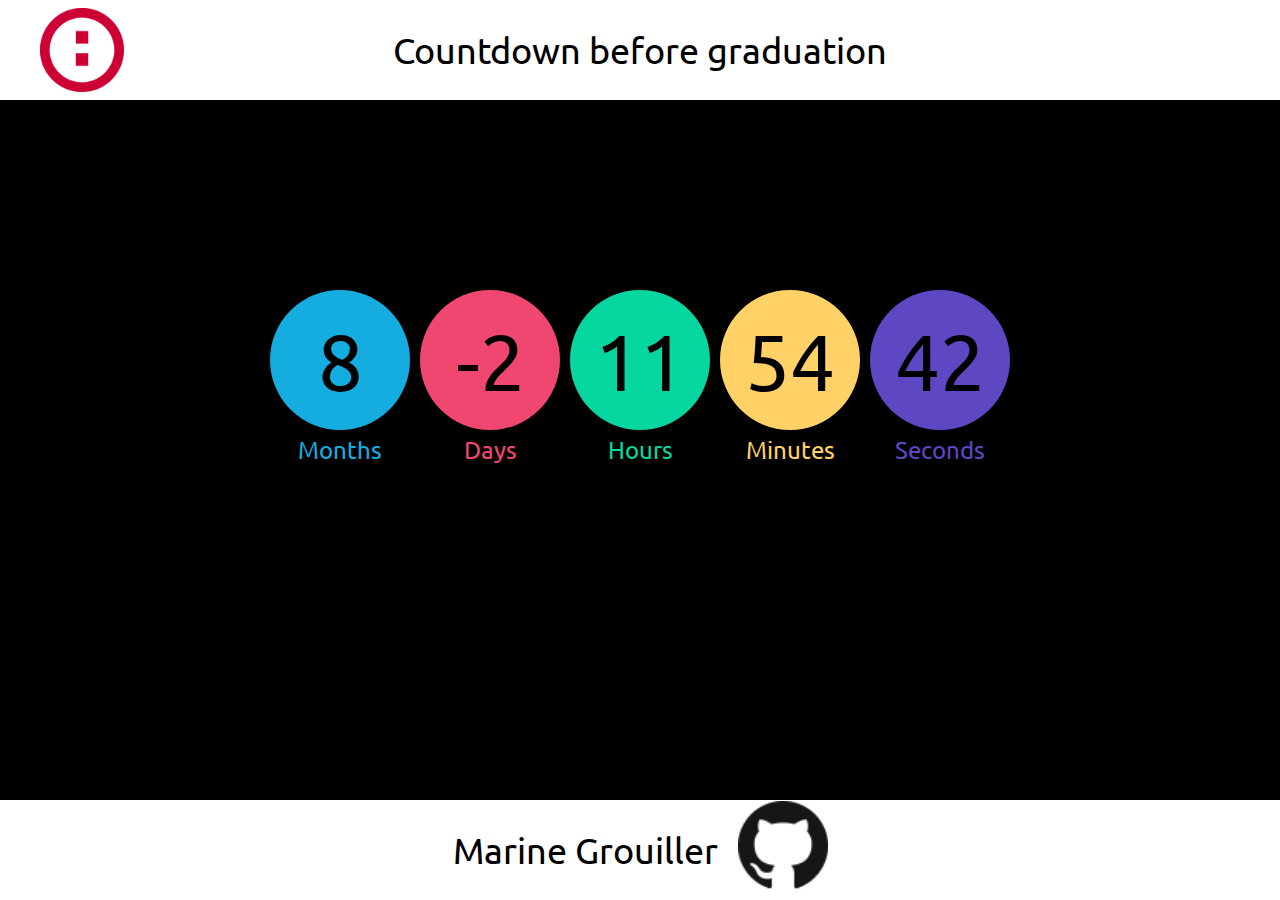
<file: index.html>
<!DOCTYPE html>
<html lang="fr">
<head>
	<meta charset="utf-8">
	<meta name="viewport" content="width=device-width" />
	<link rel="stylesheet" type="text/css" href="style.css">
	<link href="https://fonts.googleapis.com/css2?family=Ubuntu&display=swap" rel="stylesheet">
	<title>Final countdown</title>
</head>
<body>
	<div id="header">
		<header>
			<div id="header_container">
				<p id="header_text">Countdown before graduation</p>
			</div>
			<div class="logo_simplon_gauche">
					<img id="logo_simplon" src="logo_simplon.png" alt="logo Simplon"/>
			</div>
		</header>
	</div>

	<div id="main">
		
			<div class="container">
				<div class="ghost_text text"></div><!-- n'est pas visible mais permet l'alignement selon l'axe vertical sur l'axe des cercles en mode vertical -->
				<div class="circle month_circle"><p id="month">4</p></div>
				<div class="text month_text"><p>Months</p></div>
				<div class="ghost_circle circle"></div><!-- n'est pas visible mais permet l'alignement selon l'axe horizontal sur l'axe des textes mois jours heures en mode horizontal -->
			</div>
			<div class="container">
				<div class="ghost_text text"></div>
				<div class="circle day_circle"><p id="day">15</p></div>
				<div class="text day_text"><p>Days</p></div>
				<div class="ghost_circle circle"></div><!-- n'est pas visible mais permet l'alignement selon l'axe horizontal sur l'axe des textes mois jours heures en mode horizontal -->
			</div>
			<div class="container">
				<div class="ghost_text text"></div>
				<div class="circle hour_circle"><p id="hour">7</p></div>
				<div class="text hour_text"><p>Hours</p></div>
				<div class="ghost_circle circle"></div><!-- n'est pas visible mais permet l'alignement selon l'axe horizontal sur l'axe des textes mois jours heures en mode horizontal -->
			</div>
			<div class="container">
				<div class="ghost_text text"></div>
				<div class="circle minute_circle"><p id="minute">36</p></div>
				<div class="text minute_text"><p>Minutes</p></div>
				<div class="ghost_circle circle"></div><!-- n'est pas visible mais permet l'alignement selon l'axe horizontal sur l'axe des textes mois jours heures en mode horizontal -->
			</div>
			<div class="container">
				<div class="ghost_text text"></div>
				<div class="circle second_circle"><p id="second">48</p></div>
				<div class="text second_text"><p>Seconds</p></div>
				<div class="ghost_circle circle"></div><!-- n'est pas visible mais permet l'alignement selon l'axe horizontal sur l'axe des textes mois jours heures en mode horizontal -->
			</div>
		
	</div>
	<div id="footer">
		<footer id="footer_container">
			<div><a href="https://github.com/manekineko17">Marine Grouiller</a></div>
			<div><img id="logo_github"src="logo_github.png" alt="logo GitHub"/></div>
		</footer>
	</div>
	<script src="chrono.js"></script>
</body>
</html>
</file>
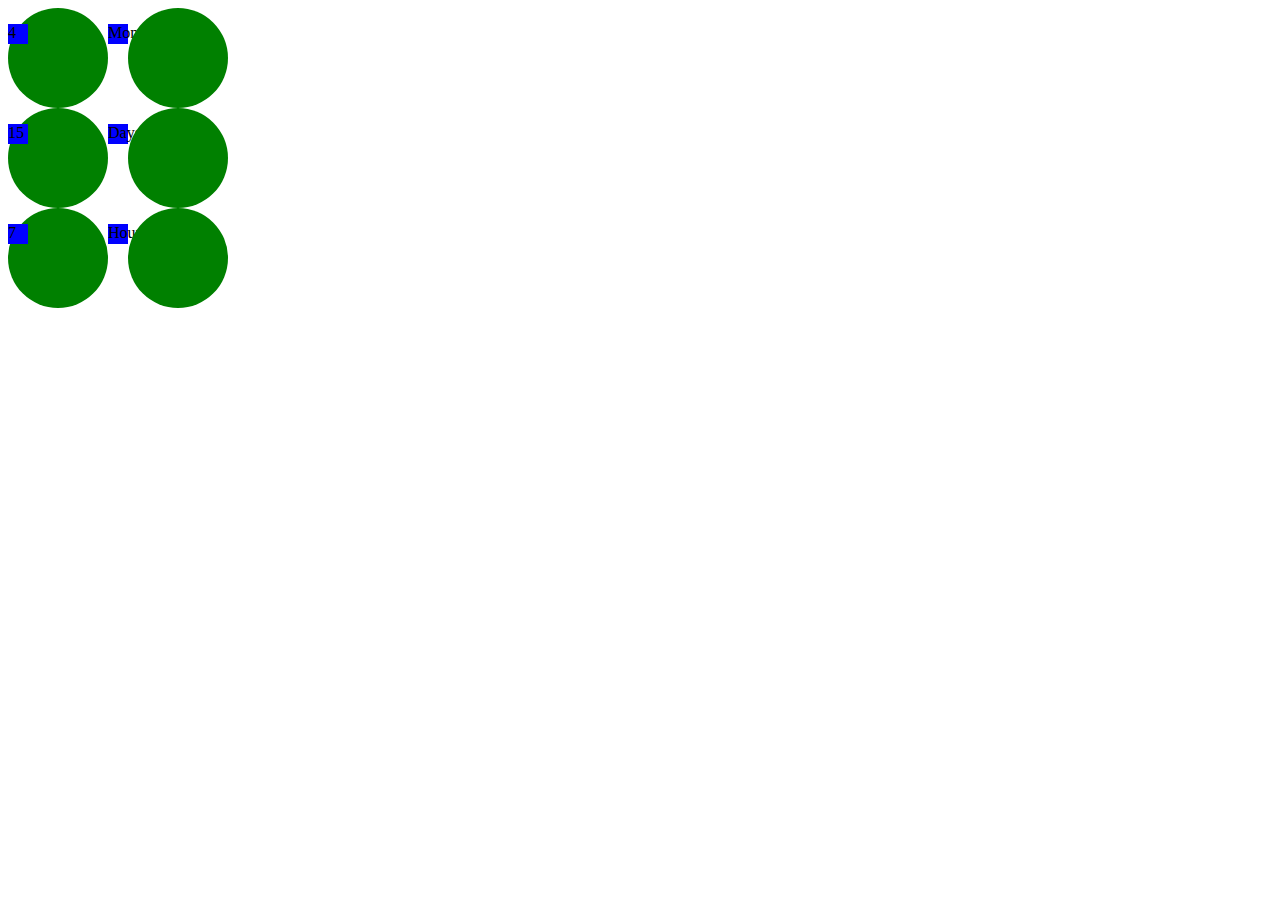
<file: test_box.html>
<!DOCTYPE html>
<html>
<head>
	<meta charset="utf-8">
	<meta name="viewport" content="width=device-width" />
	<link rel="stylesheet" type="text/css" href="teststyle.css">
	<link href="https://fonts.googleapis.com/css2?family=Ubuntu&display=swap" rel="stylesheet">
	<title>
		
	</title>
</head>
<body>
			<div class="container">
				<div class="ghost_text text"></div><!-- n'est pas visible mais permet l'alignement selon l'axe vertical sur l'axe des cercles en mode vertical -->
				<div class="circle month_circle"><p id="month">4</p></div>
				<div class="text month_text"><p>Months</p></div>
				<div class="ghost_circle circle"></div><!-- n'est pas visible mais permet l'alignement selon l'axe horizontal sur l'axe des textes mois jours heures en mode horizontal -->
			</div>
			<div class="container">
				<div class="ghost_text text"></div>
				<div class="circle day_circle"><p id="day">15</p></div>
				<div class="text day_text"><p>Days</p></div>
				<div class="ghost_circle circle"></div><!-- n'est pas visible mais permet l'alignement selon l'axe horizontal sur l'axe des textes mois jours heures en mode horizontal -->
			</div>
			<div class="container">
				<div class="ghost_text text"></div>
				<div class="circle hour_circle"><p id="hour">7</p></div>
				<div class="text hour_text"><p>Hours</p></div>
				<div class="ghost_circle circle"></div><!-- n'est pas visible mais permet l'alignement selon l'axe horizontal sur l'axe des textes mois jours heures en mode horizontal -->
			</div>
	
</body>
</html>
</file>
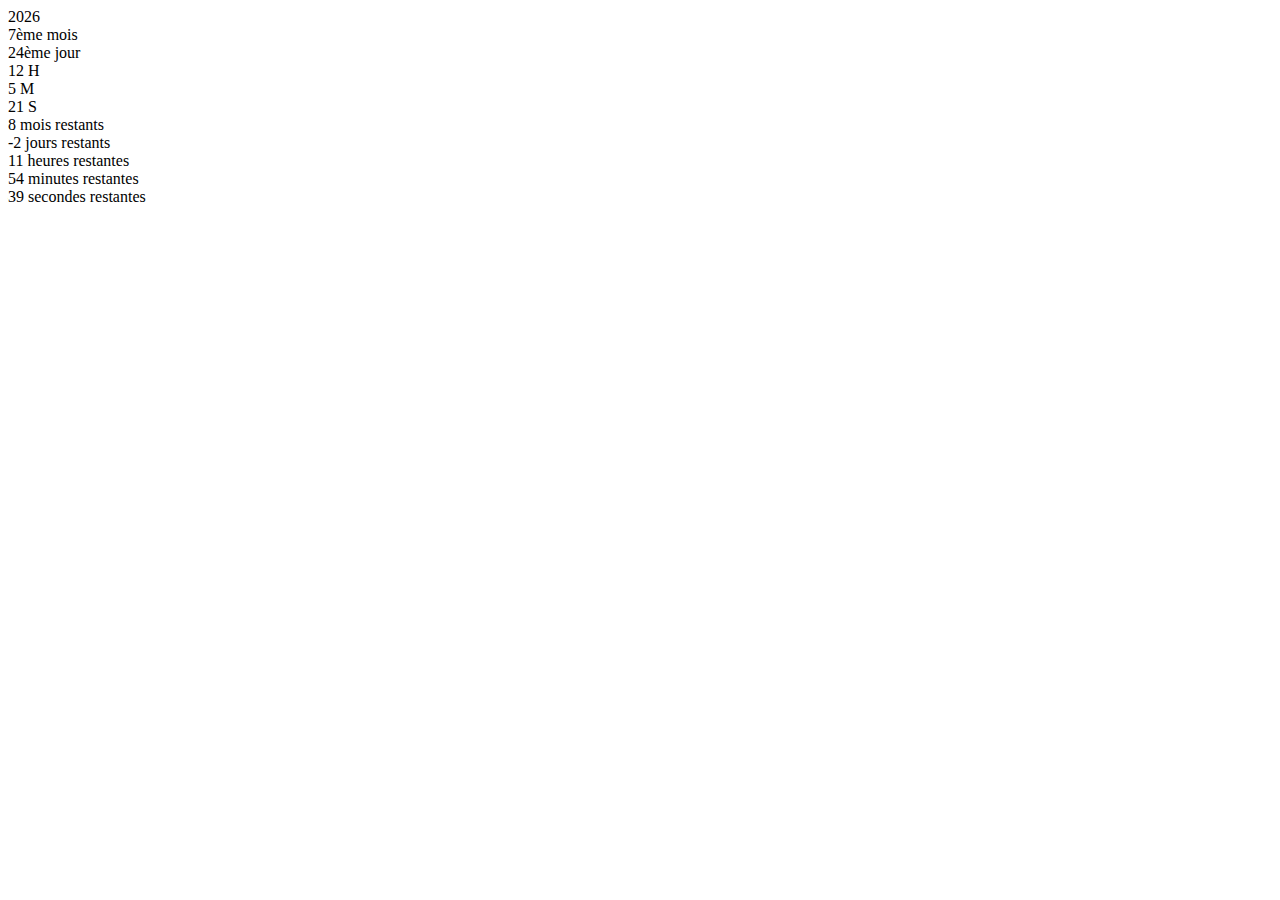
<file: top_chrono.html>
<!DOCTYPE html>
<html>
<body>


<p id="demo1"></p>
<p id="demo2"></p>
<p id="demo3"></p>
<p id="demo4"></p>
<p id="demo5"></p>
<p id="demo6"></p>
<p id="month"></p>
<p id="day"></p>
<p id="hour"></p>
<p id="minute"></p>
<p id="second"></p>
<style >
	p{margin:0;}
</style>

<script>
	function chrono(){

let refMonth = 2; /*en javascript janvier = 0, février = 1 donc mars = 2 */
let refDay = 23;
let refHour = 0;
let refMinute = 0;
let refSecond = 0;

 






// alert("execution boucle");
let d = new Date();
let currentMonth = d.getMonth(); 
let currentDay = d.getDate();
let currentHour = d.getHours();
let currentMinute = d.getMinutes();
let currentSecond = d.getSeconds();



document.getElementById("demo1").innerHTML = d.getFullYear();
document.getElementById("demo2").innerHTML = currentMonth + 1+"ème mois";
document.getElementById("demo3").innerHTML = currentDay + "ème jour";
document.getElementById("demo4").innerHTML = currentHour + " H";
document.getElementById("demo5").innerHTML = currentMinute + " M";
document.getElementById("demo6").innerHTML = currentSecond + " S";


let remainingSecond = refSecond - currentSecond;

if (remainingSecond < 0){
	remainingSecond=remainingSecond+60;
	currentMinute=currentMinute+1;
};

let remainingMinute = refMinute - currentMinute;

if (remainingMinute < 0){
	remainingMinute=remainingMinute+60;
	currentHour=currentHour+1;
};

let remainingHour = refHour - currentHour;

if (remainingHour < 0){
	remainingHour=remainingHour+24;
	currentDay=currentDay+1;
};

let remainingDay = refDay - currentDay;



if (remainingDay < 0 && currentMonth == 1){ /*mois à 28 jours février(index 1)*/
	remainingDay=remainingDay+28; 
	currentMonth=currentMonth+1;
};

if (remainingDay < 0 && (currentMonth == 8 || currentMonth == 10)){/*mois à 30 jours septembre(8), novembre(10)*/
	remainingDay=remainingDay+30;
	currentMonth=currentMonth+1;
};

if (remainingDay < 0 && (currentMonth == 0 || currentMonth == 2 || currentMonth == 9 || currentMonth == 11)){/*mois à 31 jours janvier(0), mars(2), octobre(9), décembre(11)*/
	remainingDay=remainingDay+31; 
	currentMonth=currentMonth+1;
};


let remainingMonth = refMonth - currentMonth;

if (remainingMonth < 0){remainingMonth=remainingMonth+12};









// document.getElementById("demo").innerHTML += "<br/>";
document.getElementById("month").innerHTML = remainingMonth + " mois restants";
document.getElementById("day").innerHTML = remainingDay + " jours restants";
document.getElementById("hour").innerHTML = remainingHour + " heures restantes";
document.getElementById("minute").innerHTML = remainingMinute + " minutes restantes";
document.getElementById("second").innerHTML = remainingSecond + " secondes restantes";



};

setInterval(chrono,200);
</script>

</body>
</html>
</file>
<file: style.css>
html, body
{
	height:100%; 
}

body
{
	font-family: 'Ubuntu', sans-serif;
	background-color:#000000;
	margin:0;
	display:flex;
	flex-direction: column;
}

/*#header
{
	

}*/

/*petit smartphone 320 à 413 px de large*/
/*smartphone 414 à 479 px de large */
/*petite tablette 480 à 767 px de large*/
/*tablette 768 à 1023 px de large*/
/*petit desktop  1024 à 1439 px de large*/
/*desktop 1440 et plus de large*/





@media screen and (max-device-width: 413px) /*affichage pour smartphone dont largeur inférieur à 413 pixels*/
{
	#header_container
	{
		font-size: 16px;
		height:40px;
	}

	#logo_simplon 
	{
		width:30px;
		height:30px;
		position:absolute;
		left:10px;
		top:5px;
	}

	.circle
	{
		margin:5px;
		height:60px;
		width:60px;
	}

	.circle > p
	{
		font-size: 40px;
	}

	.text
	{
		
		/*width: 100px;*/
		/*height: 60px;*/
		flex-direction: column;
	}

	.text > p
	{
		font-size: 20px;
	}

	#footer_container
	{
		height:40px;
		font-size: 16px;
	}

	#logo_github
	{
		width:30px;
		height:30px;
		margin-left: 10px;
	}
}

@media screen and (min-device-width: 414px) and (max-device-width: 479px)
/*affichage pour smartphone dont largeur égale ou supérieure à 414 pixels et inférieure à 480*/
{
	#header_container
	{
		
		font-size: 20px;
		height:54px;
	}

	#logo_simplon 
	{
		width:40px;
		height:40px;
		position:absolute;
		left:20px;
		top:7px;
	}

	.circle
	{
		margin:5px;
		height:90px;
		width:90px;
	}

	.circle > p
	{
		font-size: 50px;
	}

	.text
	{
		/*width: 140px;*/
		/*height: 90px;*/
		flex-direction: column;
	}

	.text > p
	{
		font-size: 22px;
	}

	#footer_container
	{
		height:54px;
		font-size: 20px;
	}

	#logo_github
	{
		width:40px;
		height:40px;
		margin-left: 20px;
	}
}

@media screen and (max-width: 479px) /*affichage pour écran dont largeur inférieur à 480 pixels, exemple navigateur à fenêtre réduite*/
{
	#header_container
	{
		font-size: 16px;
		height:40px;
	}

	#logo_simplon 
	{
		width:30px;
		height:30px;
		position:absolute;
		left:10px;
		top:5px;
	}

	.circle
	{
		margin:5px;
		height:60px;
		width:60px;
	}

	.circle > p
	{
		font-size: 40px;
	}

	.text
	{
		
		/*width: 100px;*/
		/*height: 60px;*/
		flex-direction: column;
	}

	.text > p
	{
		font-size: 20px;
	}

	#footer_container
	{
		height:40px;
		font-size: 16px;
	}

	#logo_github
	{
		width:30px;
		height:30px;
		margin-left: 10px;
	}
}

@media screen and (min-width: 480px) and (max-width: 767px)
/*affichage pour tablette largeur égale ou supérieure à 480 pixels et inférieure à 767*/
{
	#header_container
	{
		
		font-size: 24px;
		height:70px;
	}

	#logo_simplon 
	{
		width:44px;
		height:44px;
		position:absolute;
		left:20px;
		top:13px;
	}

	.circle
	{
		margin:5px;
		height:120px;
		width:120px;
	}

	.circle > p
	{
		font-size: 70px;
	}

	.text
	{
		/*width: 150px;*/
		/*height: 100px;*/
		flex-direction: column;
	}

	.text > p
	{
		font-size: 24px;
	}

	#footer_container
	{
		height:70px;
		font-size: 24px;
	}

	#logo_github
	{
		width:60px;
		height:60px;
		margin-left: 20px;
	}
}

@media screen and (min-width: 768px) and (max-width: 1024px)
/*affichage pour tablette largeur égale ou supérieure à 480 pixels et inférieure à 1024*/
{
	#header_container
	{
		
		font-size: 36px;
		height:90px;
	}

	#logo_simplon 
	{
		width:84px;
		height:84px;
		position:absolute;
		left:30px;
		top:3px;
	}

	.circle
	{
		margin:5px;
		height:140px;
		width:140px;
	}

	.circle > p
	{
		font-size: 80px;
	}

	.text
	{
		/*width: 250px;*/
		/*height: 100px;*/
		flex-direction: column;
	}

	.text > p
	{
		font-size: 24px;
	}

	#footer_container
	{
		height:90px;
		font-size: 24px;
	}

	#logo_github
	{
		width:80px;
		height:80px;
		margin-left: 20px;
	}
}

@media screen and (min-width: 1025px) and (max-width: 1439px)
/*affichage pour écran desktop largeur égale ou supérieure à 1025 pixels et inférieure à 1439*/
{
	#header_container
	{
		
		font-size: 36px;
		height:100px;
	}

	#logo_simplon 
	{
		width:84px;
		height:84px;
		position:absolute;
		left:40px;
		top:8px;
	}

	.circle
	{
		margin:5px;
		height:140px;
		width:140px;
	}

	.circle > p
	{
		font-size: 80px;
	}

	.text
	{
		/*width: 250px;*/
		/*height: 100px;*/
		flex-direction: column;
	}

	.text > p
	{
		font-size: 24px;
	}

	#footer_container
	{
		height:100px;
		font-size: 36px;
	}

	#logo_github
	{
		width:90px;
		height:90px;
		margin-left: 20px;
	}
}

@media screen and (min-width: 1440px) 
/*affichage pour écran desktop égal ou supérieur à 1440 pixels */
{
	#header_container
	{
		
		font-size: 36px;
		height:100px;
	}

	#logo_simplon 
	{
		width:84px;
		height:84px;
		position:absolute;
		left:50px;
		top:8px;
	}

	.circle
	{
		margin:5px;
		height:140px;
		width:140px;
	}

	.circle > p
	{
		font-size: 80px;
	}

	.text
	{
		/*width: 250px;*/
		/*height: 100px;*/
		flex-direction: column;
	}

	.text > p
	{
		font-size: 24px;
	}

	#footer_container
	{
		height:100px;
		font-size: 36px;
	}

	#logo_github
	{
		width:90px;
		height:90px;
		margin-left: 20px;
	}
}

@media (orientation: portrait)
{
	#main
	{
		flex-direction: column;
	}

	.container
	{
		flex-direction: row;
	}

	div.ghost_circle
	{
		display:none;
	}

	.text
	{
		width:1px; /*pour permettre de centrer les éléments par rapport à l'axe vertical des cercle*/
	}

	.text > p
	{
		text-align: left;
	}
}

@media (orientation: landscape)
{
	#main
	{
		flex-direction: row;
	}

	.container
	{
		flex-direction: column;
	}

	div.ghost_text
	{
		display: none;
	}

	.text > p
	{
		text-align: center;
	}
}

#header_container
{
	
	display:flex;
	justify-content: center; 
	align-items: center;
	background-color:#ffffff;
}

#header_text
{
	text-align:center;
}

#main
{
	margin:auto;
	display: flex;
}

.container
{
	display: flex;
	align-items: center;
}

.circle
{
	border-radius: 50%;
	display : flex;
	flex-direction: column;
	justify-content: center;
	/*background-color: green;*/
}

.month_circle
{
	background-color:#15ADE0;
}

.day_circle
{
	background-color:#EF476F;
}

.hour_circle
{
	background-color:#06D6A0;
}

.minute_circle
{
	background-color:#FFD166;
}

.second_circle
{
	background-color:#5F46C3;
}

.circle > p
{
	text-align: center;
}

.text
{
	display : flex;
	justify-content: center;
}

.month_text
{
	color:#15ADE0;
}

.day_text
{
	color:#EF476F;
}

.hour_text
{
	color:#06D6A0;
}

.minute_text
{
	color:#FFD166;
}

.second_text
{
	color:#5F46C3;
}

p
{
	margin:0;
}



#footer_container
{
	display:flex;
	justify-content: center;
	align-items: center;
	background-color:#ffffff;
}

a:link
{
  color: #000000;
  text-decoration: none;
}

a:hover
{
  color: #888888;
  text-decoration: none;
}
</file>
<file: teststyle.css>
body
{
	display:flex;
	flex-direction:column;
}

.container
{
	display:flex;
}

.circle
{
	background-color:green;
	width: 100px;
	height: 100px;
	border-radius: 50%;
}
p
{
	background-color:blue;
	width: 20px;
	height: 20px;
}
</file>
